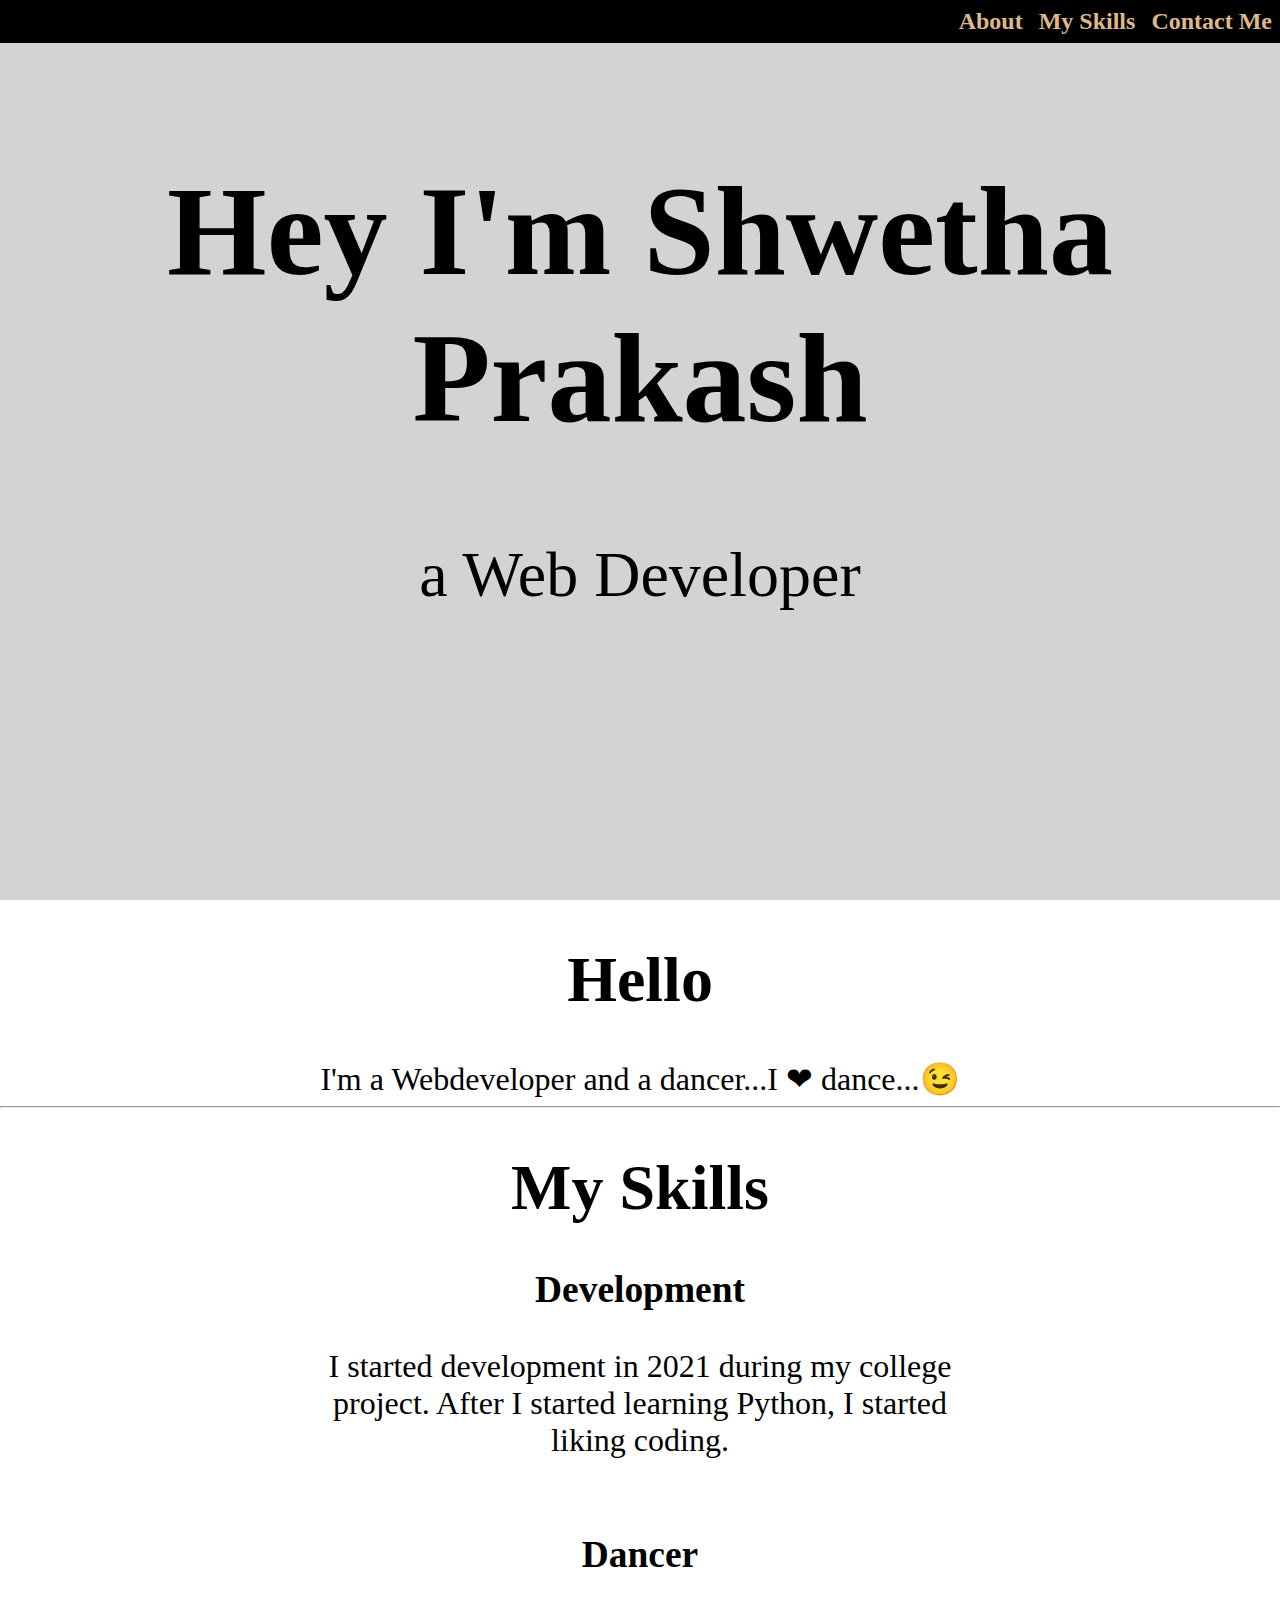
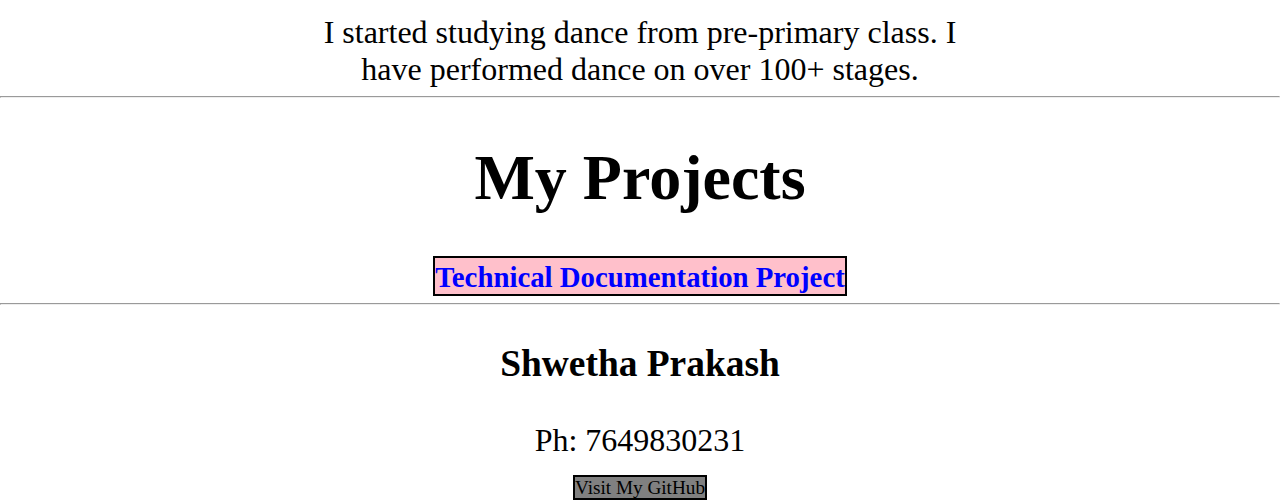
<file: Personal Portfolio Webpage/index.html>
<!DOCTYPE html>
<html lang="en">
  <head>
    <meta charset="UTF-8" />
    <meta http-equiv="X-UA-Compatible" content="IE=edge" />
    <meta name="viewport" content="width=device-width, initial-scale=1.0" />
    <link rel="stylesheet" href="style.css" />
    <title>Personal Portfolio Page</title>
  </head>
  <body>
    <section id="welcome-section">
      <div class="welcome">
        <h1>Hey I'm Shwetha Prakash</h1>
        <div>a Web Developer</div>
      </div>
    </section>
    <section class="navbar">
      <nav id="navbar">
        <a href="#about">About</a>
        <a href="#myskills">My Skills</a>
        <a href="#contactme">Contact Me</a>
      </nav>
    </section>

    <section id="about">
      <h1>Hello</h1>
      <div>I'm a Webdeveloper and a dancer...I ❤ dance...😉</div>
    </section>
    <hr />
    <section id="myskills">
      <h1>My Skills</h1>
      <h3>Development</h3>
      <div>
        I started development in 2021 during my college project. After I started
        learning Python, I started liking coding.
      </div>
      <br />
      <h3>Dancer</h3>
      <div>
        I started studying dance from pre-primary class. I have performed dance
        on over 100+ stages.
      </div>
    </section>
    <hr />
    <section id="projects">
      <h1>My Projects</h1>
      <div class="project-tile">
        <span class="pro"
          ><a href="https://codepen.io/Shwetha-Prakash/full/OJxQVXO"
            >Technical Documentation Project</a
          ></span
        >
      </div>
    </section>
    <hr />
    <section id="contactme">
      <h3>Shwetha Prakash</h3>
      <div>Ph: 7649830231</div>
    </section>
    <section id="github">
      <br />

      <a
        id="profile-link"
        href="https://github.com/ShwethaPrakash02"
        target="_blank"
        ><span class="git">Visit My GitHub</span></a
      >
    </section>
  </body>
</html>
</file>
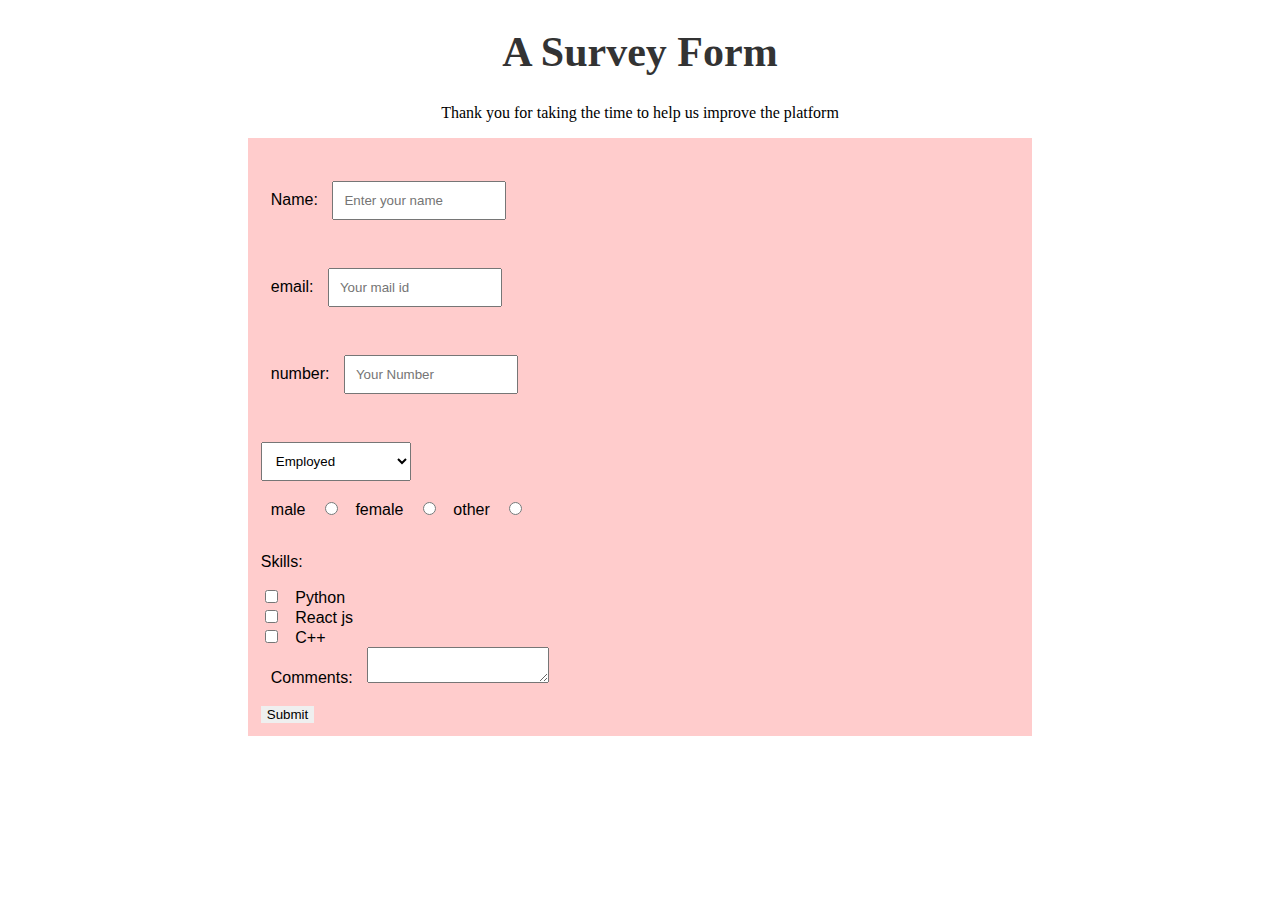
<file: Survey Form/index.html>
<!DOCTYPE html>
<html lang="en">
  <head>
    <meta charset="UTF-8" />
    <meta http-equiv="X-UA-Compatible" content="IE=edge" />
    <meta name="viewport" content="width=device-width, initial-scale=1.0" />
    <link rel="stylesheet" href="style.css" />
    <title>Survey Form</title>
  </head>
  <body>
    <h1 id="title">A Survey Form</h1>
    <p id="description">
      Thank you for taking the time to help us improve the platform
    </p>
    <form id="survey-form">
      <label for="name" id="name-label">Name: </label>
      <input
        id="name"
        type="text"
        name="name"
        placeholder="Enter your name"
        required
      /><br /><br />
      <label for="email" id="email-label">email: </label>
      <input
        id="email"
        type="email"
        name="email"
        placeholder="Your mail id"
        required
      /><br /><br />
      <label for="number" id="number-label">number: </label>
      <input
        id="number"
        type="number"
        name="number"
        max="12"
        min="10"
        placeholder="Your Number"
        required
      /><br /><br />
      <select id="dropdown">
        <option value="Employed">Employed</option>
        <option value="Higher education">Higher education</option>
        <option value="Self employment">Self employment</option>
        <option value="Any other">Any other</option>
      </select>
      <br /><br />

      <label for="male">male</label>
      <input id="male" type="radio" name="gender" value="male" />
      <label for="female">female</label>
      <input id="female" type="radio" name="gender" value="female" />
      <label for="other">other</label>
      <input id="other" type="radio" name="gender" value="other" /> <br /><br />
      <p id="Skills">Skills:</p>
      <input id="Python" type="checkbox" value="Python" name="Python" />
      <label for="Python">Python</label>
      <br />
      <input id="Reactjs" type="checkbox" value="React js" name="React js" />
      <label for="Reactjs">React js</label>
      <br />
      <input id="C++" type="checkbox" value="C++" name="C++" />
      <label for="C++">C++</label>
      <br />

      <label for="Comments">Comments:</label>
      <textarea id="Comments" name="Comments" maxlength="50"></textarea>
      <br /><br />

      <button id="submit" type="submit">Submit</button>
    </form>
  </body>
</html>
</file>
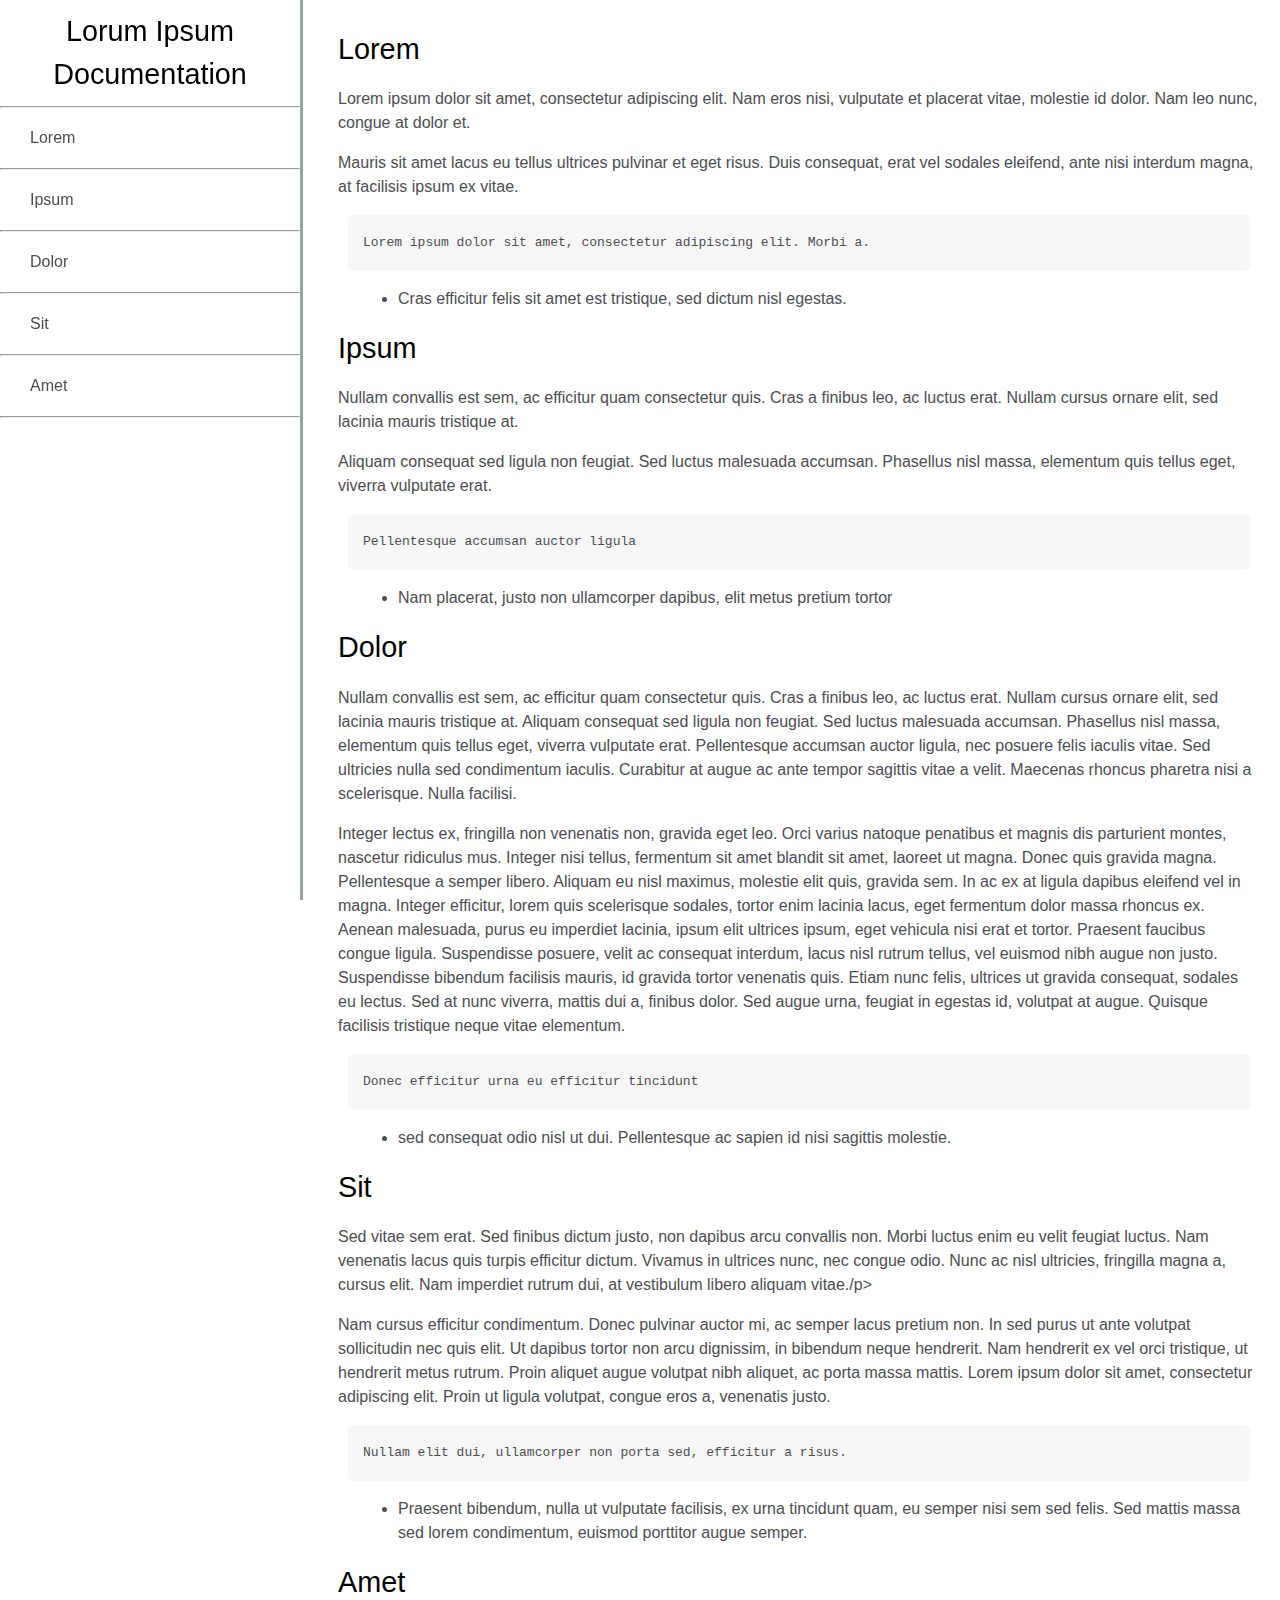
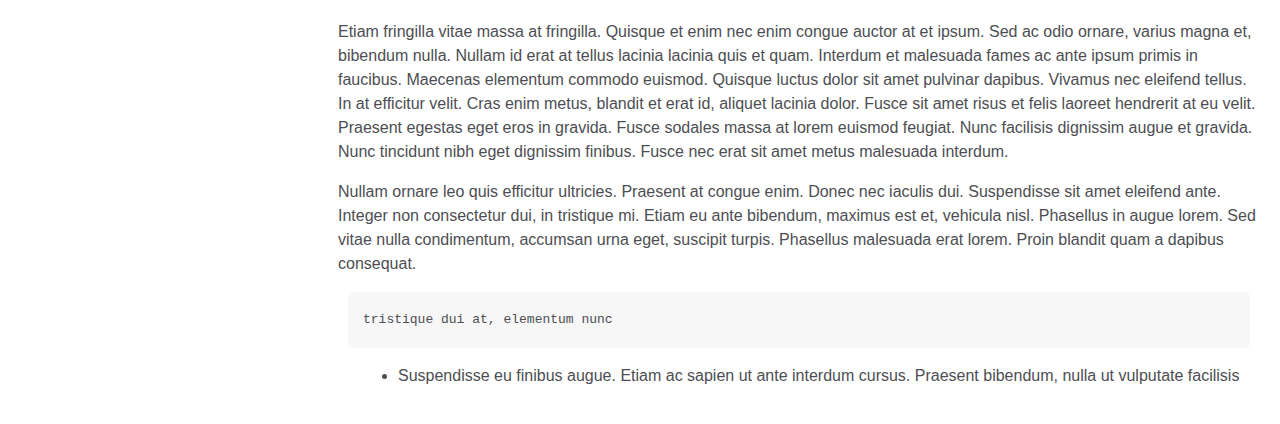
<file: Technical Documentation Page/index.html>
<!DOCTYPE html>
<html lang="en">
<head>
    <meta charset="UTF-8">
    <meta http-equiv="X-UA-Compatible" content="IE=edge">
    <meta name="viewport" content="width=device-width, initial-scale=1.0">
    <link rel="stylesheet" href="style.css">
    <title>Technical Documentation Page</title>
</head>
<body>
    <nav id="navbar">
  <header>Lorum Ipsum Documentation</header><hr>
  <a href="#lorem" class="nav-link">Lorem</a><hr>
  <a href="#ipsum" class="nav-link">Ipsum</a><hr>
  <a href="#dolor" class="nav-link">Dolor</a><hr>
  <a href="#sit" class="nav-link">Sit</a><hr>
  <a href="#amet" class="nav-link">Amet</a><hr>
</nav>
<main id="main-doc">
  <section class="main-section" id="lorem">
    <header>Lorem</header>
    <p>Lorem ipsum dolor sit amet, consectetur adipiscing elit. Nam eros nisi, vulputate et placerat vitae, molestie id dolor. Nam leo nunc, congue at dolor et.</p>
    <p>Mauris sit amet lacus eu tellus ultrices pulvinar et eget risus. Duis consequat, erat vel sodales eleifend, ante nisi interdum magna, at facilisis ipsum ex vitae.</p>
    <code>Lorem ipsum dolor sit amet, consectetur adipiscing elit. Morbi a.</code>
    <ul>
      <li>Cras efficitur felis sit amet est tristique, sed dictum nisl egestas.</li>
    </ul>
  </section>
  <section class="main-section" id="ipsum">
    <header>Ipsum</header>
    <p>Nullam convallis est sem, ac efficitur quam consectetur quis. Cras a finibus leo, ac luctus erat. Nullam cursus ornare elit, sed lacinia mauris tristique at.</p>
    <p>Aliquam consequat sed ligula non feugiat. Sed luctus malesuada accumsan. Phasellus nisl massa, elementum quis tellus eget, viverra vulputate erat.</p>
    <code>Pellentesque accumsan auctor ligula</code>
    <ul>
      <li>Nam placerat, justo non ullamcorper dapibus, elit metus pretium tortor</li>
    </ul>
  </section>
  <section class="main-section" id="dolor">
    <header>Dolor</header>
    <p>Nullam convallis est sem, ac efficitur quam consectetur quis. Cras a finibus leo, ac luctus erat. Nullam cursus ornare elit, sed lacinia mauris tristique at. Aliquam consequat sed ligula non feugiat. Sed luctus malesuada accumsan. Phasellus nisl massa, elementum quis tellus eget, viverra vulputate erat. Pellentesque accumsan auctor ligula, nec posuere felis iaculis vitae. Sed ultricies nulla sed condimentum iaculis. Curabitur at augue ac ante tempor sagittis vitae a velit. Maecenas rhoncus pharetra nisi a scelerisque. Nulla facilisi.</p>
    <p>Integer lectus ex, fringilla non venenatis non, gravida eget leo. Orci varius natoque penatibus et magnis dis parturient montes, nascetur ridiculus mus. Integer nisi tellus, fermentum sit amet blandit sit amet, laoreet ut magna. Donec quis gravida magna. Pellentesque a semper libero. Aliquam eu nisl maximus, molestie elit quis, gravida sem. In ac ex at ligula dapibus eleifend vel in magna. Integer efficitur, lorem quis scelerisque sodales, tortor enim lacinia lacus, eget fermentum dolor massa rhoncus ex. Aenean malesuada, purus eu imperdiet lacinia, ipsum elit ultrices ipsum, eget vehicula nisi erat et tortor. Praesent faucibus congue ligula. Suspendisse posuere, velit ac consequat interdum, lacus nisl rutrum tellus, vel euismod nibh augue non justo. Suspendisse bibendum facilisis mauris, id gravida tortor venenatis quis. Etiam nunc felis, ultrices ut gravida consequat, sodales eu lectus. Sed at nunc viverra, mattis dui a, finibus dolor. Sed augue urna, feugiat in egestas id, volutpat at augue. Quisque facilisis tristique neque vitae elementum.</p>
    <code>Donec efficitur urna eu efficitur tincidunt</code>
    <ul>
      <li>sed consequat odio nisl ut dui. Pellentesque ac sapien id nisi sagittis molestie.</li>
    </ul>
  </section>
  <section class="main-section" id="sit">
    <header>Sit</header>
    <p>Sed vitae sem erat. Sed finibus dictum justo, non dapibus arcu convallis non. Morbi luctus enim eu velit feugiat luctus. Nam venenatis lacus quis turpis efficitur dictum. Vivamus in ultrices nunc, nec congue odio. Nunc ac nisl ultricies, fringilla magna a, cursus elit. Nam imperdiet rutrum dui, at vestibulum libero aliquam vitae./p>
    <p>Nam cursus efficitur condimentum. Donec pulvinar auctor mi, ac semper lacus pretium non. In sed purus ut ante volutpat sollicitudin nec quis elit. Ut dapibus tortor non arcu dignissim, in bibendum neque hendrerit. Nam hendrerit ex vel orci tristique, ut hendrerit metus rutrum. Proin aliquet augue volutpat nibh aliquet, ac porta massa mattis. Lorem ipsum dolor sit amet, consectetur adipiscing elit. Proin ut ligula volutpat, congue eros a, venenatis justo.</p>
    <code>Nullam elit dui, ullamcorper non porta sed, efficitur a risus.</code>
    <ul>
      <li>Praesent bibendum, nulla ut vulputate facilisis, ex urna tincidunt quam, eu semper nisi sem sed felis. Sed mattis massa sed lorem condimentum, euismod porttitor augue semper.</li>
    </ul>
  </section>
  <section class="main-section" id="amet">
    <header>Amet</header>
    <p>Etiam fringilla vitae massa at fringilla. Quisque et enim nec enim congue auctor at et ipsum. Sed ac odio ornare, varius magna et, bibendum nulla. Nullam id erat at tellus lacinia lacinia quis et quam. Interdum et malesuada fames ac ante ipsum primis in faucibus. Maecenas elementum commodo euismod. Quisque luctus dolor sit amet pulvinar dapibus. Vivamus nec eleifend tellus. In at efficitur velit. Cras enim metus, blandit et erat id, aliquet lacinia dolor. Fusce sit amet risus et felis laoreet hendrerit at eu velit. Praesent egestas eget eros in gravida. Fusce sodales massa at lorem euismod feugiat. Nunc facilisis dignissim augue et gravida. Nunc tincidunt nibh eget dignissim finibus. Fusce nec erat sit amet metus malesuada interdum.</p>
    <p>Nullam ornare leo quis efficitur ultricies. Praesent at congue enim. Donec nec iaculis dui. Suspendisse sit amet eleifend ante. Integer non consectetur dui, in tristique mi. Etiam eu ante bibendum, maximus est et, vehicula nisl. Phasellus in augue lorem. Sed vitae nulla condimentum, accumsan urna eget, suscipit turpis. Phasellus malesuada erat lorem. Proin blandit quam a dapibus consequat.</p>
    <code>tristique dui at, elementum nunc</code>
    <ul>
      <li>Suspendisse eu finibus augue. Etiam ac sapien ut ante interdum cursus. Praesent bibendum, nulla ut vulputate facilisis
  </section>
</main>
</body>
</html>
</file>
<file: Personal Portfolio Webpage/style.css>
body {
  margin: 0;
  text-align: center;
}

#navbar {
  position: fixed;
  top: 0px;
  width: 100%;
  display: flex;
  flex-direction: row;
  justify-content: flex-end;
  background: rgb(0, 0, 0);
}

#navbar a {
  text-decoration: none;
  display: block;
  padding: 0.5rem;
  font-size: 1.5rem;
  font-weight: bold;
  color:burlywood;
}

#navbar a:hover {
  background: #0f00f0;
}

#welcome-section {
  text-align: center;
  background: lightgrey;
  width: 100vw;
  height: 100vh;
}

.welcome {
  padding-top: 4.5rem;
  padding-bottom: 4.5rem;
  font-size: 4rem;
  background:lightgrey;
}

#about {
  font-size: 2rem;
}

#projects {
  text-align: center;
  background: white;
  font-size: 2rem;
}

#profile {
  text-align: center;
  background: honeydew;
  display: grid;
  grid-template-columns: 1fr;
  justify-items: center;
}

#profile-link {
  text-decoration: none;
  color: black;
  font-size: 1.2em;
}

#myskills {
  font-size: 2rem;
  max-width: 50%;
  margin: 0 auto;
  background-color:white;
}
#contactme {
  margin-top: 0;
  font-size: 2rem;
  background-color: white;
}
.pro {
  border: 2px solid;
  background-color: pink;
}
.git {
  border: 2px solid;
  background-color: grey;
}
.project-tile a {
  text-decoration: none;
  color: blue;
  font-weight: bold;
  font-size: 0.9em;
}

@media all and (max-width: 800px) {
  #navbar {
    justify-content: space-around;
  }

  .tiles {
    grid-template-columns: 1fr 1fr;
  }

  #welcome-section {
    margin-top: 100px;
    height: 100vh;
    width: 100vw;
  }
}

@media all and (max-width: 600px) {
  #navbar {
    flex-flow: column wrap;
    padding: 0;
  }

  #navbar a {
    text-align: center;
    padding: 10px;
    border-top: 1px solid rgba(255, 255, 255, 0.3);
    border-bottom: 1px solid rgba(0, 0, 0, 0.1);
  }

  #navbar a:last-of-type {
    border-bottom: none;
  }

  .tiles {
    grid-template-columns: 1fr;
  }

  #welcome-section {
    margin-top: 100px;
    height: 100vh;
    width: 100vw;
  }
}
</file>
<file: Survey Form/style.css>
#description {
  text-align: center;
}
#title {
  text-align: center;
  font-size: 42px;
  color: #333333;
}
#survey-form {
  font-size: 16px;
  font-family: helvetica, sans-serif;
  margin-left: 20%;
  background-color: hsl(0, 100%, 90%);
  margin: auto;
  width: 60%;
  padding: 1%;
}
#name-label,
#email-label,
#number-label,
#name,
#email,
#number,
#dropdown,
label,
#comments {
  margin-top: 30px;
  padding: 10px;
  width: 150px;
  align: right;
}
button {
  border: none;
}
</file>
<file: Technical Documentation Page/style.css>
html,
body {
  min-width: 290px;
  color: #4d4e53;
  background-color: #ffffff;
  font-family: 'Open Sans', Arial, sans-serif;
  line-height: 1.5;
}

#navbar {
  position: fixed;
  min-width: 290px;
  top: 0px;
  left: 0px;
  width: 300px;
  height: 100%;
  border-right: solid;
  border-color: rgba(0, 22, 22, 0.4);
}

header {
  color: black;
  margin: 10px;
  text-align: center;
  font-size: 1.8em;
  font-weight: thin;
}

#main-doc header {
  text-align: left;
  margin: 0px;
}

#navbar ul {
  height: 88%;
  padding: 0;
  overflow-y: auto;
  overflow-x: hidden;
}

#navbar li {
  color: #4d4e53;
  border-top: 1px solid;
  list-style: none;
  position: relative;
  width: 100%;
}

#navbar a {
  display: block;
  padding: 10px 30px;
  color: #4d4e53;
  text-decoration: none;
  cursor: pointer;
}

#main-doc {
  position: absolute;
  margin-left: 310px;
  padding: 20px;
  margin-bottom: 110px;
}

section article {
  color: #4d4e53;
  margin: 15px;
  font-size: 0.96em;
}

section li {
  margin: 15px 0px 0px 20px;
}

code {
  display: block;
  text-align: left;
  white-space: pre-line;
  position: relative;
  word-break: normal;
  word-wrap: normal;
  line-height: 2;
  background-color: #f7f7f7;
  padding: 15px;
  margin: 10px;
  border-radius: 5px;
}

@media only screen and (max-width: 815px) {
  /* For mobile phones: */
  #navbar ul {
    border: 1px solid;
    height: 207px;
  }

  #navbar {
    background-color: white;
    position: absolute;
    top: 0;
    padding: 0;
    margin: 0;
    width: 100%;
    max-height: 275px;
    border: none;
    z-index: 1;
    border-bottom: 2px solid;
  }

  #main-doc {
    position: relative;
    margin-left: 0px;
    margin-top: 270px;
  }
}

@media only screen and (max-width: 400px) {
  #main-doc {
    margin-left: -10px;
  }

  code {
    margin-left: -20px;
    width: 100%;
    padding: 15px;
    padding-left: 10px;
    padding-right: 45px;
    min-width: 233px;
  }
}
</file>
